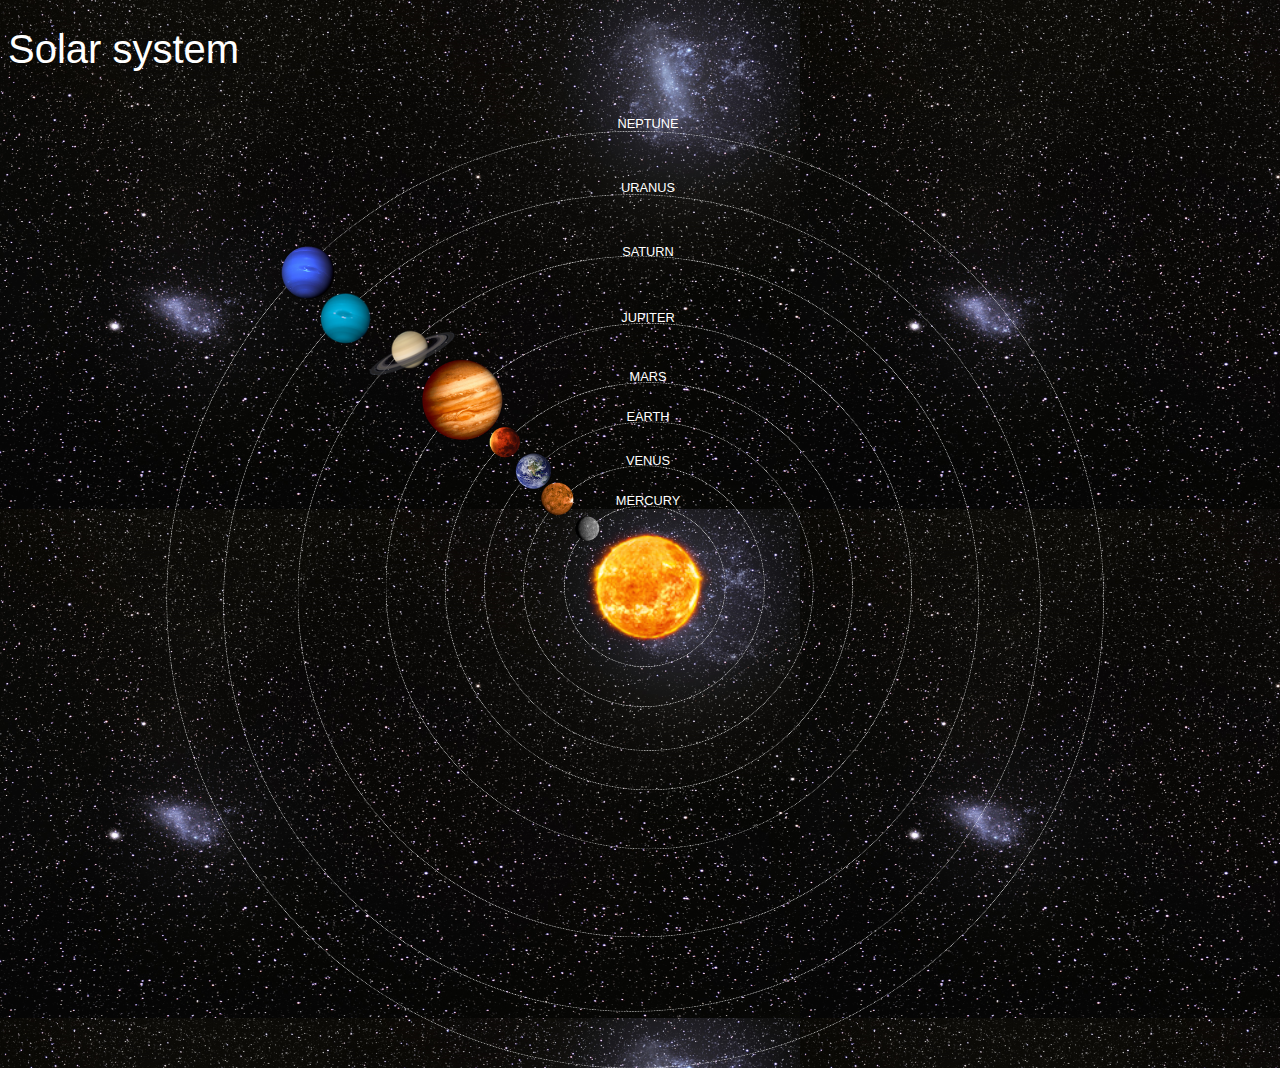
<file: index.html>
<!DOCTYPE HTML>
<head>
    <title>Solar systems</title>
    <link rel="stylesheet" href="style.css">

</head>
<body>
   
        <h1>Solar system</h1>
        
        <div id="container">
        <a href="sun.html"><img src="images/sun.png" id="sun"/></a>
        
        <div id="neptune-orbit">
        <a href="neptune.html"><img src="images/neptune.png" id="neptune"></a>
        </div>
        
        <div id="neptune-label" class="label-box">
            <a href="neptune.html">NEPTUNE</a>
        </div>
        

        
        
        
         <div id="uranus-orbit">
        <a href="uranus.html"><img src="images/uranus.png" id="uranus"></a>
        </div>
        
        <div id="uranus-label" class="label-box">
            <a href="uranus.html">URANUS</a>
        </div>
        

        
        
        
          <div id="saturn-orbit">
        <a href="saturn.html"><img src="images/saturn.png" id="saturn"></a>
        </div>
        
        <div id="saturn-label" class="label-box">
            <a href="saturn.html">SATURN</a>
        </div>

        
        
        
           <div id="jupiter-orbit">
        <a href="jupiter.html"><img src="images/jupiter.png" id="jupiter"></a>
        </div>
        
        <div id="jupiter-label" class="label-box">
            <a href="jupiter.html">JUPITER</a>
        </div>

        
        
        
        <div id="mars-orbit">   
        <a href="mars.html"><img src="images/mars.png" id="mars"></a>
        </div>
        
        <div id="mars-label" class="label-box">
            <a href="mars.html">MARS</a>
        </div>
 
        
        
        
            <div id="earth-orbit">
            <a href="earth.html"><img src="images/earth.png" id="earth"></a>
            </div>
        
        <div id="earth-label" class="label-box">
            <a href="earth.html">EARTH</a>
        </div>  
       
 
        
        
        
          <div id="venus-orbit">   
          <a href="venus.html"><img src="images/venus.png" id="venus"></a>
        </div>
        
        <div id="venus-label" class="label-box">
            <a href="venus.html">VENUS</a>
        </div>
   
        
         <div id="mercury-orbit">
        <a href="mercury.html"><img src="images/mercury.png" id="mercury"></a>
        </div>
        
        <div id="mercury-label" class="label-box">
            <a href="mercury.html">MERCURY</a>
        </div>
    </div>
 
</body>
</file>
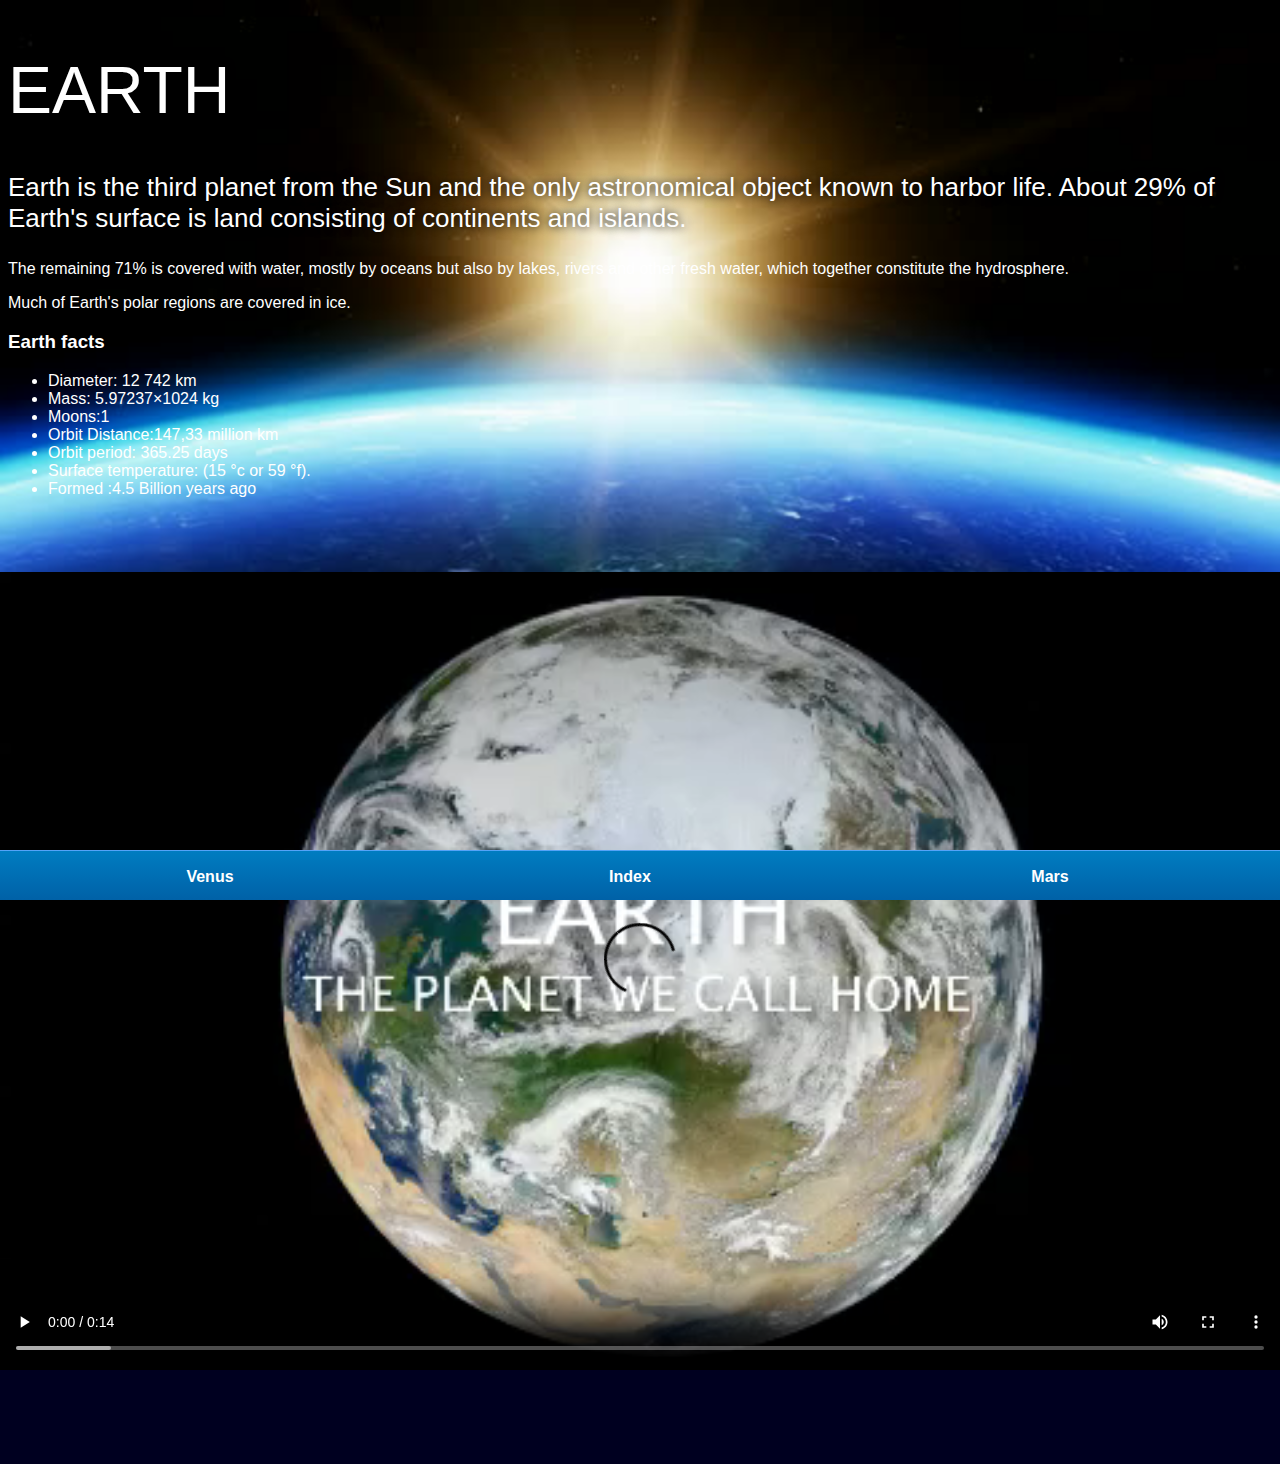
<file: earth.html>
<!DOCTYPE HTML>

<head>
    <title>Solar systems</title>
    <link rel="stylesheet" href="style-pages.css"/>

</head>
<body>
    <div id="main">
        <div id="content">
            <h1>Earth</h1>
            <p class="intro">Earth is the third planet from the Sun and the only astronomical object known to harbor life. About 29% of Earth's surface is land consisting of continents and islands.</p>
        
            <p>The remaining 71% is covered with water, mostly by oceans but also by lakes, rivers and other fresh water, which together constitute the hydrosphere.</p>
            
            <p> Much of Earth's polar regions are covered in ice.</p>
            
            
        <h3>Earth facts</h3>
        <ul>
            <li>Diameter: 12 742 km</li>
            <li>Mass:	5.97237×1024 kg </li>
            <li>Moons:1</li>
            <li>Orbit Distance:147,33 million km</li>
            <li>Orbit period: 365.25 days</li>
            <li>Surface temperature: (15 &deg;c or 59 &deg;f).</li>
            <li>Formed :4.5 Billion years ago </li>

        </ul>
        </div>
        
        
        <video id="video" controls>
            <source src="videos/earth-video.mp4"type="video/mp4">
        </video>
        
        <br/> 
        <br/>
        <br/>
        <br/> 
        <br/>
        <br/>
        
        
        <div id="tabs-bottom">
            
             
             <a href="venus.html">Venus</a>
            <a href="index.html">Index</a>
            <a href="mars.html">Mars</a>
          
        </div>
    
    </div>
</body>
</file>
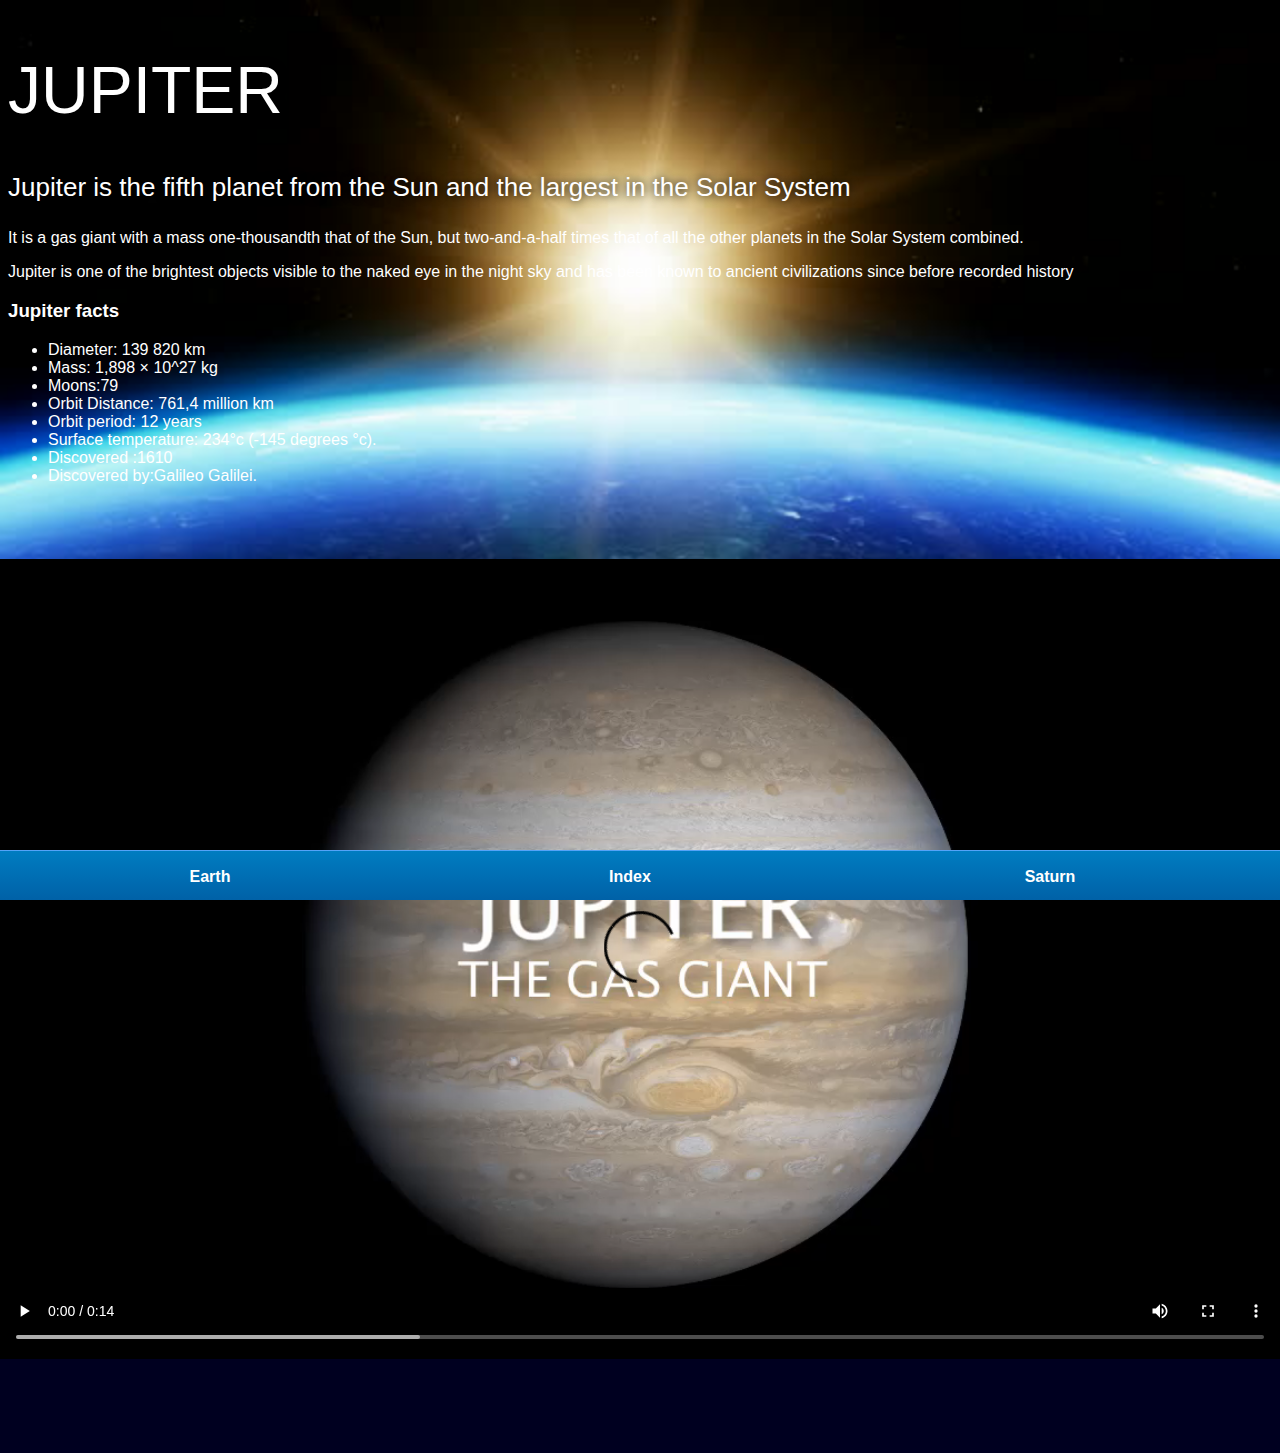
<file: jupiter.html>
<!DOCTYPE HTML>

<head>
    <title>Solar systems</title>
    <link rel="stylesheet" href="style-pages.css"/>

</head>
<body>
    <div id="main">
        <div id="content">
            
            <h1>jupiter</h1>
            <p class="intro">Jupiter is the fifth planet from the Sun and the largest in the Solar System</p>
        
            <p> It is a gas giant with a mass one-thousandth that of the Sun, but two-and-a-half times that of all the other planets in the Solar System combined. </p>
            
            <p>Jupiter is one of the brightest objects visible to the naked eye in the night sky and has been known to ancient civilizations since before recorded history</p>
            
          
            
            
        <h3>Jupiter facts</h3>
        <ul>
            <li>Diameter: 139 820 km</li>
            <li>Mass:  1,898 × 10^27 kg</li>
            <li>Moons:79 </li>
            <li>Orbit Distance: 761,4 million km </li>
            <li>Orbit period: 12 years</li>
            <li>Surface temperature:  234&deg;c (-145 degrees  &deg;c).</li>
            <li>Discovered :1610 </li>
            <li>Discovered by:Galileo Galilei.</li>

        </ul>
        </div>
        
        
        <video id="video" controls>
            <source src="videos/jupiter-video.mp4"type="video/mp4">
        </video>
        
        <br/> 
        <br/>
        <br/>
        <br/> 
        <br/>
        <br/>
        
        
        <div id="tabs-bottom">
            
             
             <a href="mars.html">Earth</a>
            <a href="index.html">Index</a>
            <a href="saturn.html">Saturn</a>
          
        </div>
    
    </div>
</body>
</file>
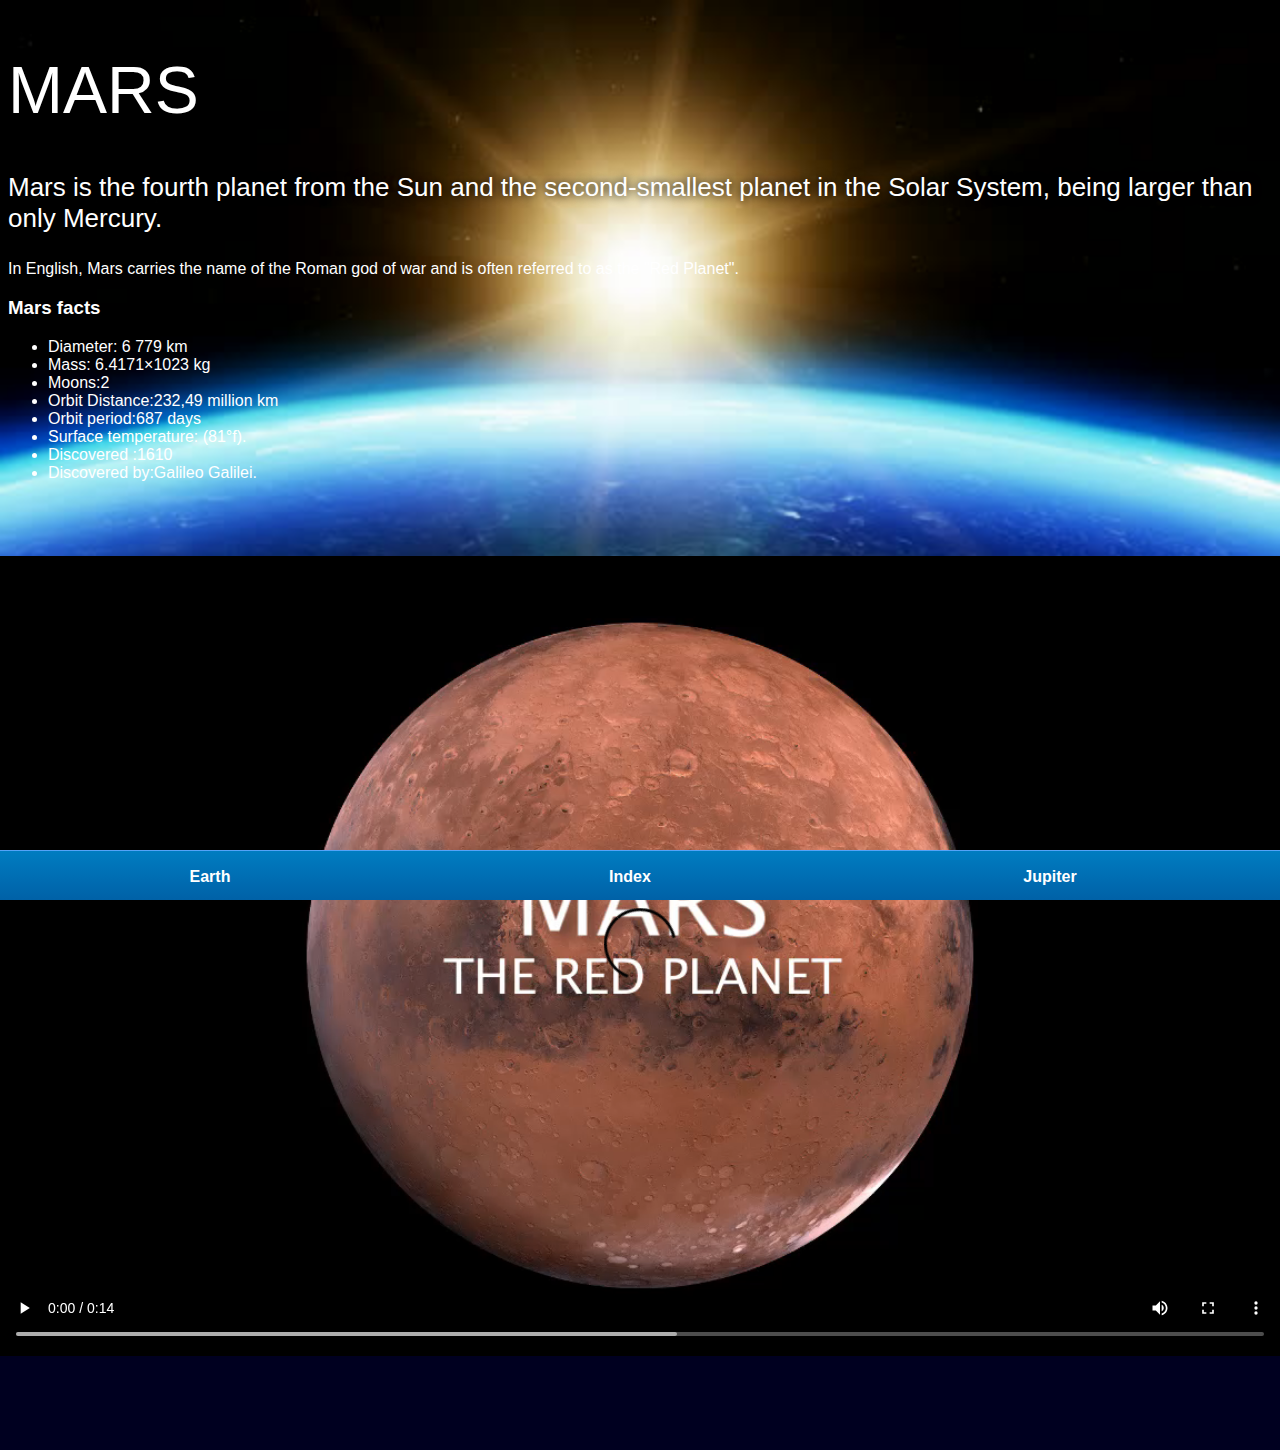
<file: mars.html>
<!DOCTYPE HTML>

<head>
    <title>Solar systems</title>
    <link rel="stylesheet" href="style-pages.css"/>

</head>
<body>
    <div id="main">
        <div id="content">
            
            <h1>Mars</h1>
            <p class="intro">Mars is the fourth planet from the Sun and the second-smallest planet in the Solar System, being larger than only Mercury. </p>
        
            <p>In English, Mars carries the name of the Roman god of war and is often referred to as the "Red Planet". </p>
            
          
            
            
        <h3>Mars facts</h3>
        <ul>
            <li>Diameter: 6 779 km</li>
            <li>Mass:	6.4171×1023 kg </li>
            <li>Moons:2 </li>
            <li>Orbit Distance:232,49 million km </li>
            <li>Orbit period:687 days  </li>
            <li>Surface temperature: (81&deg;f).</li>
            <li>Discovered :1610 </li>
            <li>Discovered by:Galileo Galilei.</li>

        </ul>
        </div>
        
        
        <video id="video" controls>
            <source src="videos/mars-video.mp4"type="video/mp4">
        </video>
        
        <br/> 
        <br/>
        <br/>
        <br/> 
        <br/>
        <br/>
        
        
        <div id="tabs-bottom">
            
             
             <a href="earth.html">Earth</a>
            <a href="index.html">Index</a>
            <a href="jupiter.html">Jupiter</a>
          
        </div>
    
    </div>
</body>
</file>
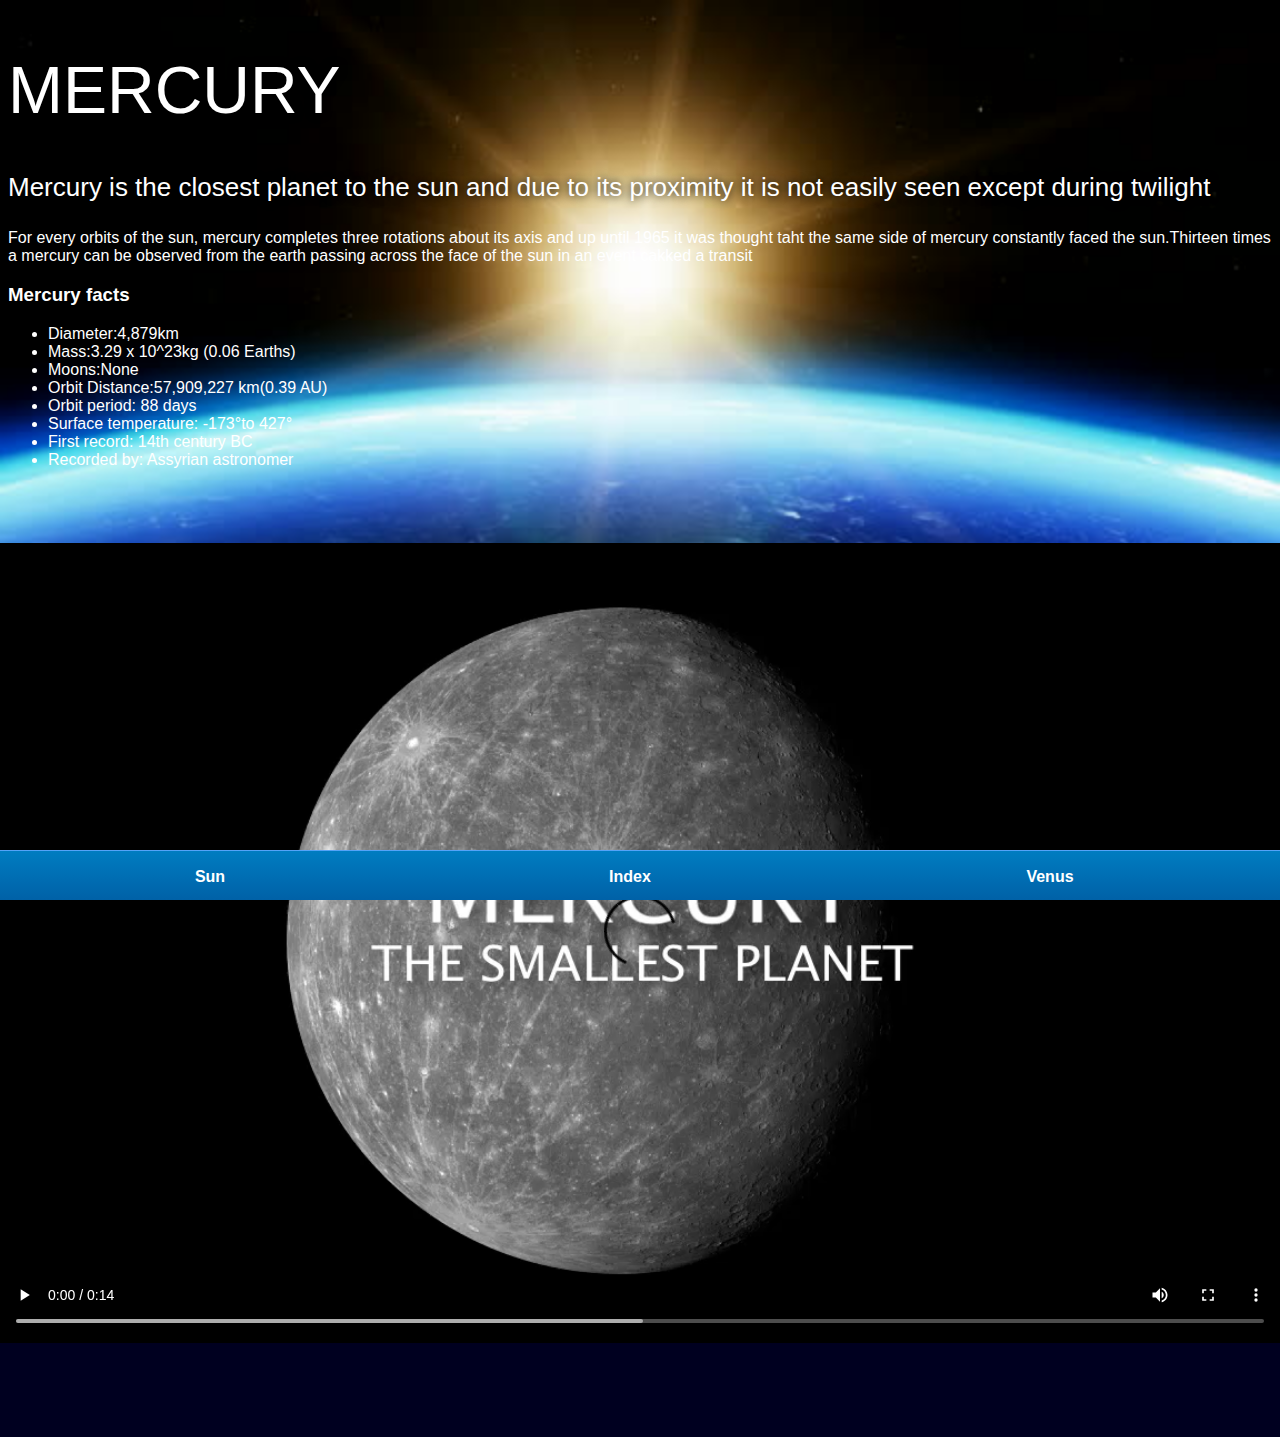
<file: mercury.html>
<!DOCTYPE HTML>

<head>
    <title>Solar systems</title>
    <link rel="stylesheet" href="style-pages.css"/>

</head>
<body>
    <div id="main">
        <div id="content">
            <h1>Mercury</h1>
            <p class="intro">Mercury is the closest planet to the sun and due to its proximity it is not easily seen except during twilight</p>
        
            <p>For every orbits of the sun, mercury completes three rotations about its axis and up until 1965 it was thought taht the same side of mercury constantly faced the sun.Thirteen times a mercury can be observed from the earth passing across the face of the sun in an event cakked a transit</p>
            
        <h3>Mercury facts</h3>
        <ul>
            <li>Diameter:4,879km</li>
            <li>Mass:3.29 x 10^23kg (0.06 Earths)</li>
            <li>Moons:None</li>
            <li>Orbit Distance:57,909,227 km(0.39 AU)</li>
            <li>Orbit period: 88 days</li>
            <li>Surface temperature: -173&deg;to 427&deg;</li>
            <li>First record: 14th century BC </li>
            <li>Recorded by: Assyrian astronomer</li>
          
        </ul>
        </div>
        
        
        <video id="video" controls>
            <source src="videos/mercury-video.mp4"type="video/mp4">
        </video>
        
        <br/> 
        <br/>
        <br/>
        <br/> 
        <br/>
        <br/>
        
        
        <div id="tabs-bottom">
            <a href="sun.html">Sun</a>
             <a href="index.html">Index</a>
             <a href="venus.html">Venus</a>
          
        </div>
    
    </div>
</body>
</file>
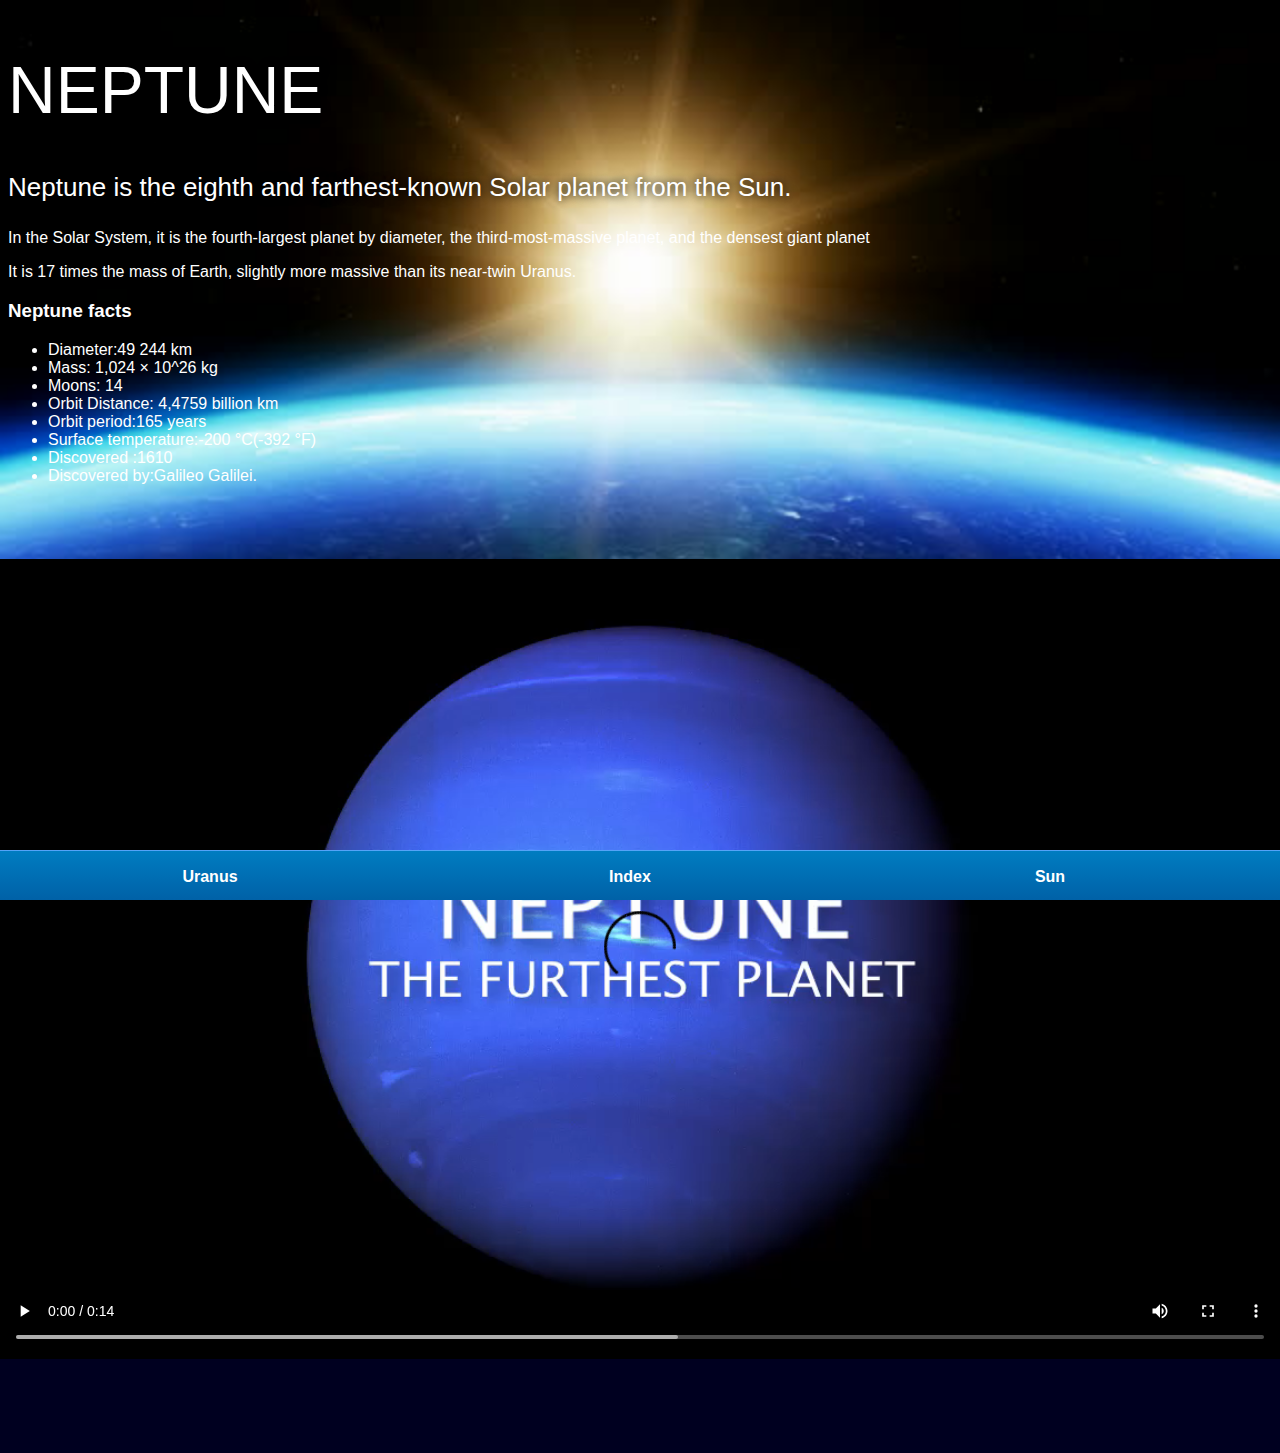
<file: neptune.html>
<!DOCTYPE HTML>

<head>
    <title>Solar systems</title>
    <link rel="stylesheet" href="style-pages.css"/>

</head>
<body>
    <div id="main">
        <div id="content">
            
            <h1>Neptune</h1>
            <p class="intro">Neptune is the eighth and farthest-known Solar planet from the Sun.</p>
        
            <p>In the Solar System, it is the fourth-largest planet by diameter, the third-most-massive planet, and the densest giant planet</p>
            
            <p>It is 17 times the mass of Earth, slightly more massive than its near-twin Uranus.</p>
            
          
            
            
        <h3>Neptune facts</h3>
        <ul>
            <li>Diameter:49 244 km </li>
            <li>Mass: 1,024 × 10^26 kg
</li>
            <li>Moons: 14</li>
            <li>Orbit Distance: 4,4759 billion km</li>
            <li>Orbit period:165 years</li>
            <li>Surface temperature:-200 &deg;C(-392 &deg;F)</li>
            <li>Discovered :1610  </li>
            <li>Discovered by:Galileo Galilei.</li>

        </ul>
        </div>
        
        
        <video id="video" controls>
            <source src="videos/neptune-video.mp4"type="video/mp4">
        </video>
        
        <br/> 
        <br/>
        <br/>
        <br/> 
        <br/>
        <br/>
        
        
        <div id="tabs-bottom">
            
             
             <a href="uranus.html">Uranus</a>
            <a href="index.html">Index</a>
            <a href="sun.html">Sun</a>
        </div>
    
    </div>
</body>
</file>
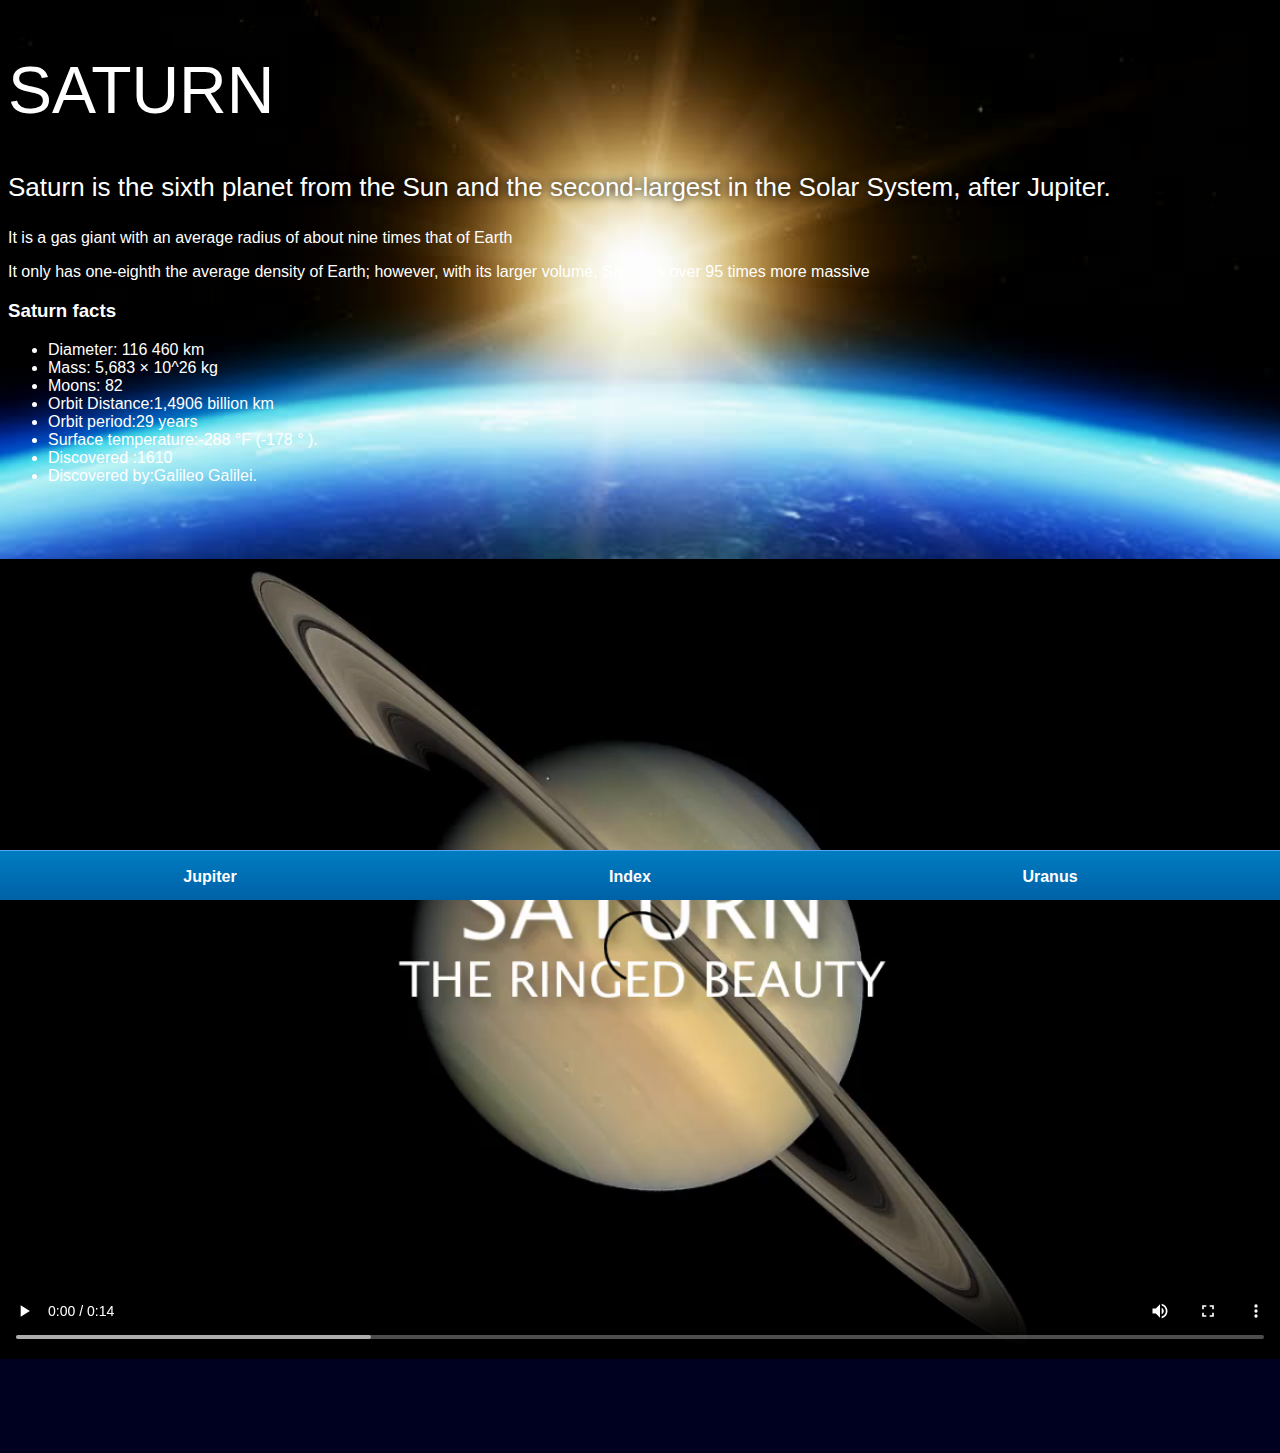
<file: saturn.html>
<!DOCTYPE HTML>

<head>
    <title>Solar systems</title>
    <link rel="stylesheet" href="style-pages.css"/>

</head>
<body>
    <div id="main">
        <div id="content">
            
            <h1>Saturn</h1>
            <p class="intro"> Saturn is the sixth planet from the Sun and the second-largest in the Solar System, after Jupiter. </p>
        
            <p>  It is a gas giant with an average radius of about nine times that of Earth</p>
            
            <p>It only has one-eighth the average density of Earth; however, with its larger volume, Saturn is over 95 times more massive </p>
            
          
            
            
        <h3>Saturn facts</h3>
        <ul>
            <li>Diameter: 116 460 km </li>
            <li>Mass: 5,683 × 10^26 kg </li>
            <li>Moons: 82</li>
            <li>Orbit Distance:1,4906 billion km </li>
            <li>Orbit period:29 years</li>
            <li>Surface temperature:-288 &deg;F (-178 &deg; ).</li>
            <li>Discovered :1610  </li>
            <li>Discovered by:Galileo Galilei.</li>

        </ul>
        </div>
        
        
        <video id="video" controls>
            <source src="videos/saturn-video.mp4"type="video/mp4">
        </video>
        
        <br/> 
        <br/>
        <br/>
        <br/> 
        <br/>
        <br/>
        
        
        <div id="tabs-bottom">
            
             
             <a href="jupiter.html">Jupiter</a>
            <a href="index.html">Index</a>
            <a href="uranus.html">Uranus</a>
        </div>
    
    </div>
</body>
</file>
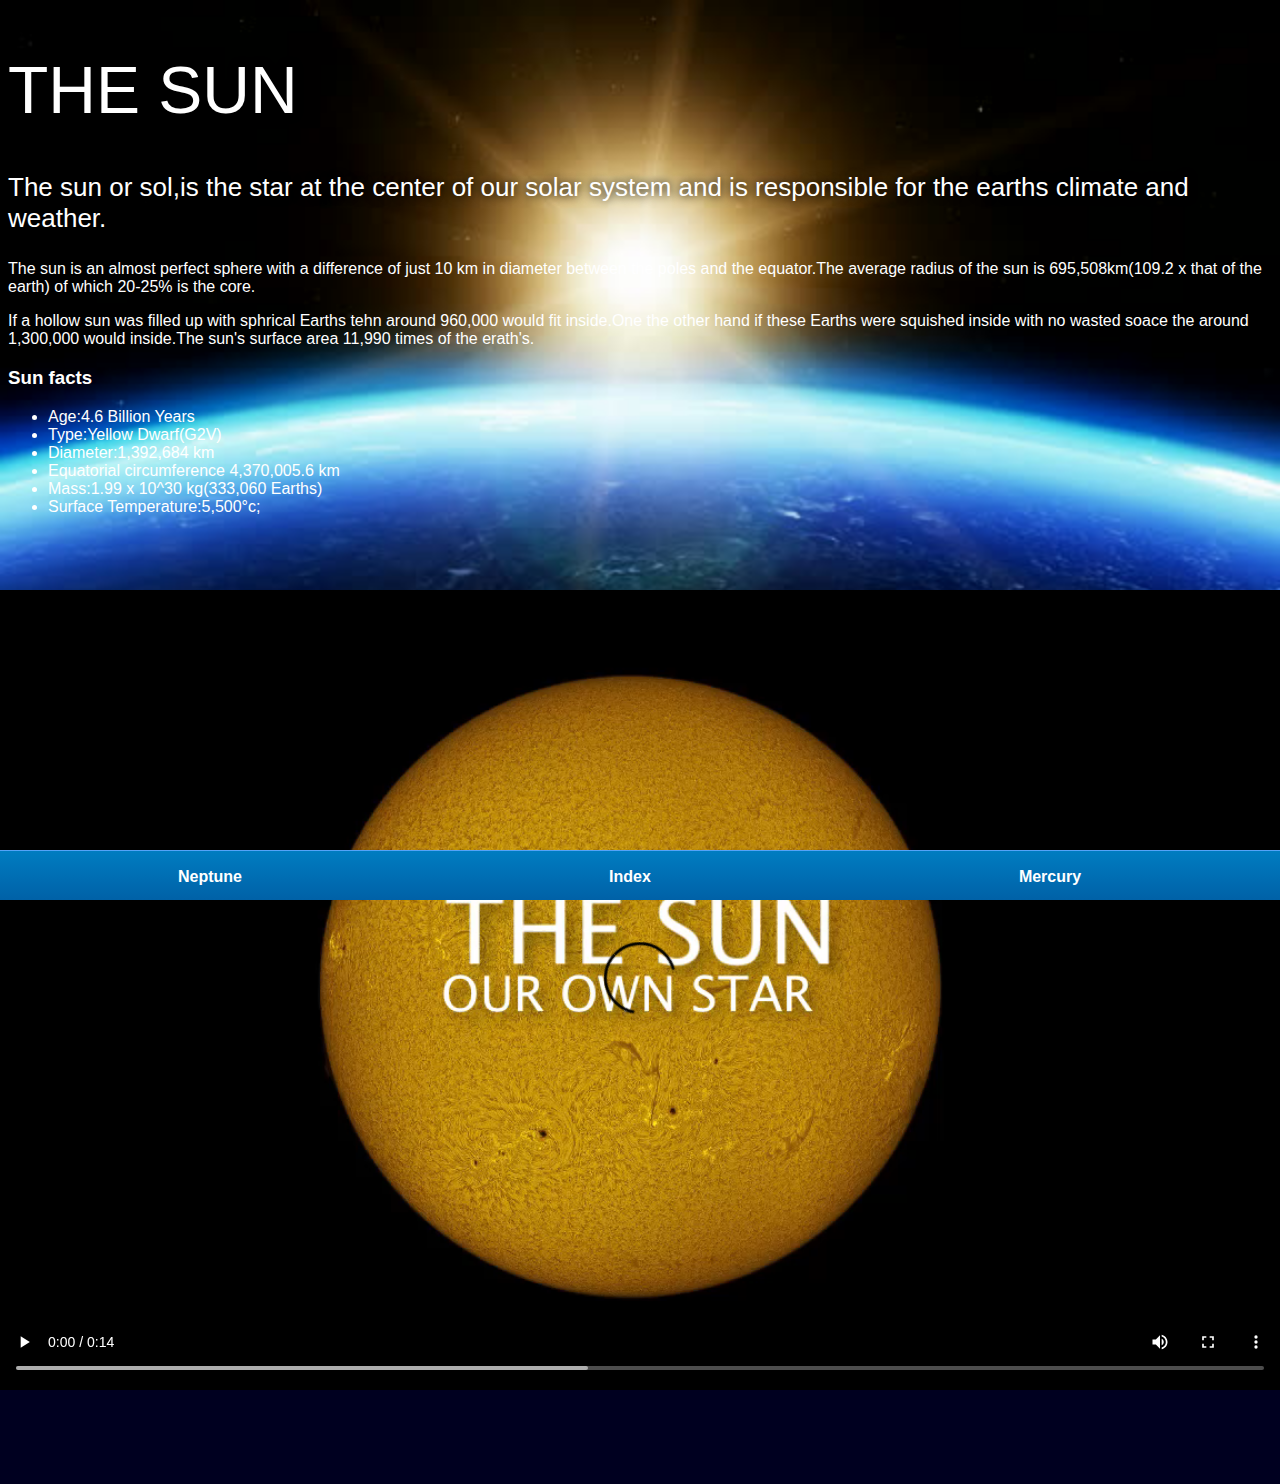
<file: sun.html>
<!DOCTYPE HTML>

<head>
    <title>Solar systems</title>
    <link rel="stylesheet" href="style-pages.css"/>

</head>
<body>
    <div id="main">
        <div id="content">
            <h1>The sun</h1>
            <p class="intro"> The sun or sol,is the star at the center of our solar system and is responsible for the earths climate and weather.</p>
            
            <p>The sun is an almost perfect sphere with a difference of just 10 km in diameter between the poles and the equator.The average radius of the sun is 695,508km(109.2 x that of the earth) of which 20-25% is the core.</p>
            
            <p>If a hollow sun was filled up with sphrical Earths tehn around 960,000 would fit inside.One the other hand if these Earths were squished inside with no wasted soace the around 1,300,000 would inside.The sun's surface area 11,990 times of the erath's.</p>
        <h3>Sun facts</h3>
        <ul>
            <li>Age:4.6 Billion Years</li>
            <li>Type:Yellow Dwarf(G2V)</li>
            <li>Diameter:1,392,684 km</li>
            <li>Equatorial circumference 4,370,005.6 km</li>
            <li>Mass:1.99 x 10^30 kg(333,060 Earths)</li>
            <li>Surface Temperature:5,500&degc;</li>
        </ul>
        </div>
        
        
        <video id="video" controls>
            <source src="videos/sun-video.mp4"type="video/mp4">
        </video>
        
        <br/> 
        <br/>
        <br/>
        <br/> 
        <br/>
        <br/>
        
        
        <div id="tabs-bottom">
            <a href="neptune.html">Neptune</a>
             <a href="index.html">Index</a>
             <a href="mercury.html">Mercury</a>
          
        </div>
    
    </div>
</body>
</file>
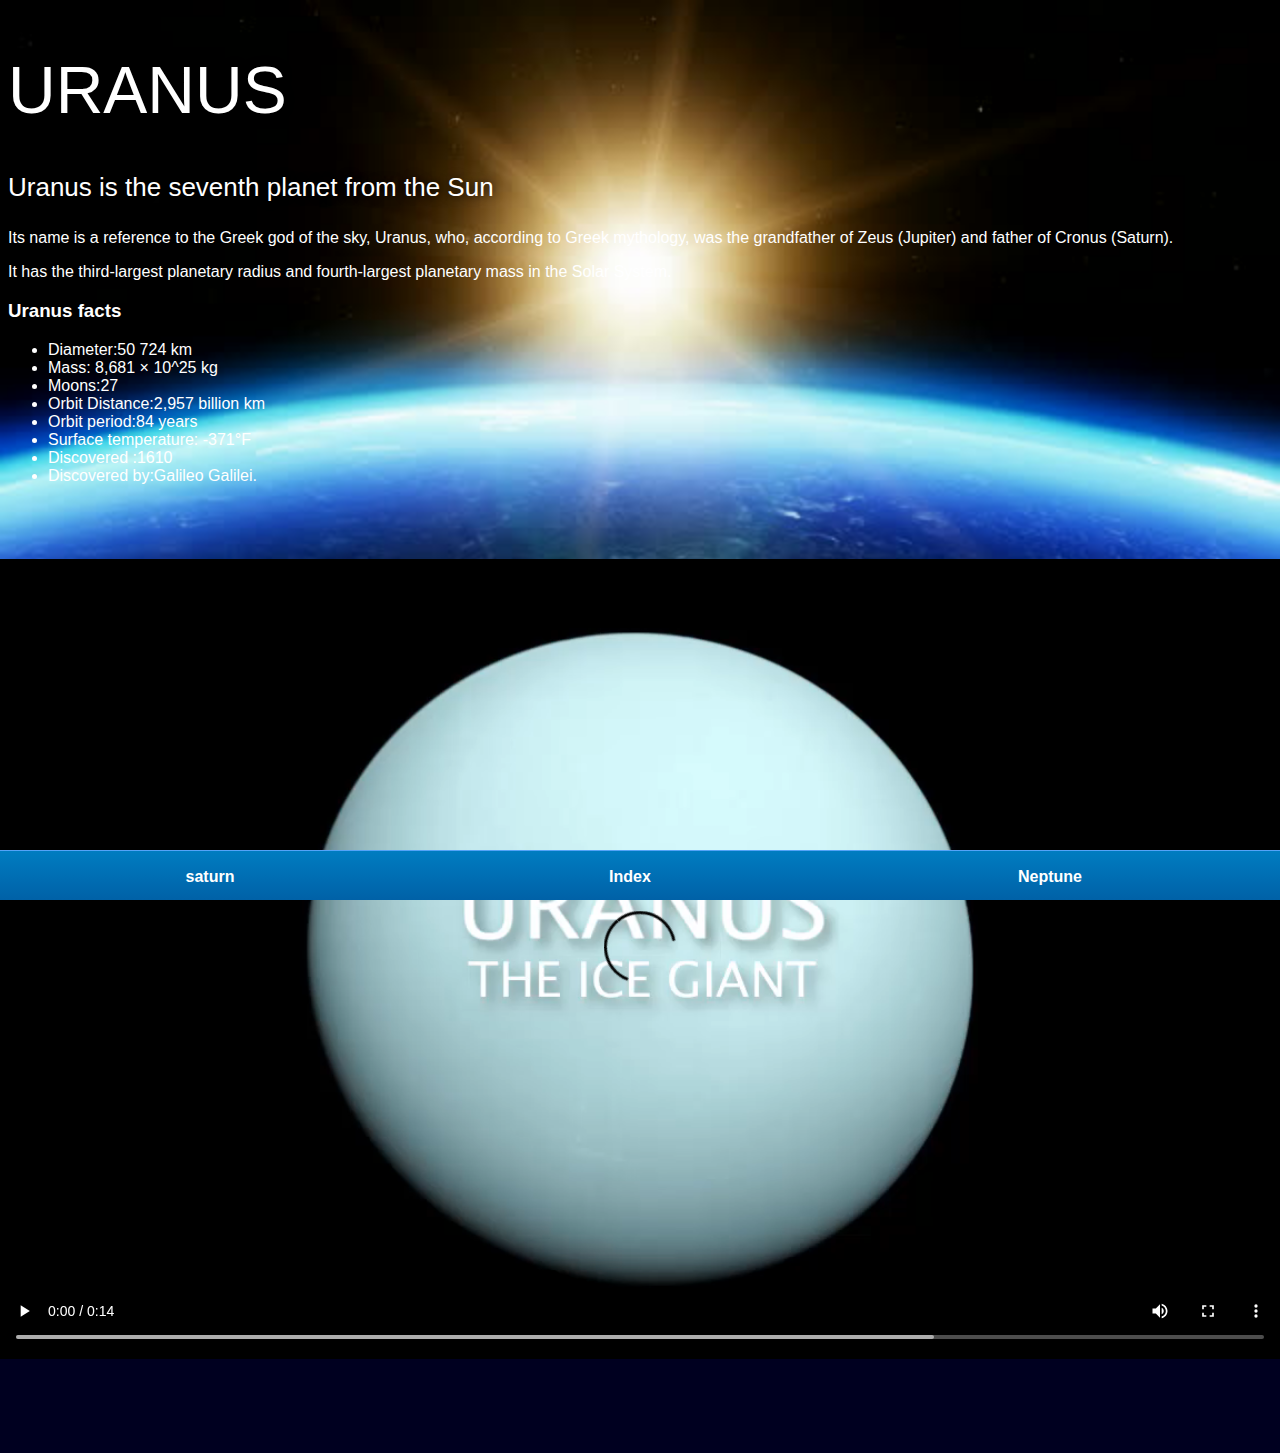
<file: uranus.html>
<!DOCTYPE HTML>

<head>
    <title>Solar systems</title>
    <link rel="stylesheet" href="style-pages.css"/>

</head>
<body>
    <div id="main">
        <div id="content">
            
            <h1>Uranus</h1>
            <p class="intro"> Uranus is the seventh planet from the Sun</p>
        
            <p>Its name is a reference to the Greek god of the sky, Uranus, who, according to Greek mythology, was the grandfather of Zeus (Jupiter) and father of Cronus (Saturn). </p>
            
            <p> It has the third-largest planetary radius and fourth-largest planetary mass in the Solar System.</p>
            
          
            
            
        <h3>Uranus facts</h3>
        <ul>
            <li>Diameter:50 724 km </li>
            <li>Mass: 8,681 × 10^25 kg</li>
            <li>Moons:27 </li>
            <li>Orbit Distance:2,957 billion km</li>
            <li>Orbit period:84 years </li>
            <li>Surface temperature: -371&deg;F</li>
            <li>Discovered :1610  </li>
            <li>Discovered by:Galileo Galilei.</li>

        </ul>
        </div>
        
        
        <video id="video" controls>
            <source src="videos/uranus-video.mp4"type="video/mp4">
        </video>
        
        <br/> 
        <br/>
        <br/>
        <br/> 
        <br/>
        <br/>
        
        
        <div id="tabs-bottom">
            
             
             <a href="saturn.html">saturn</a>
            <a href="index.html">Index</a>
            <a href="neptune.html">Neptune</a>
        </div>
    
    </div>
</body>
</file>
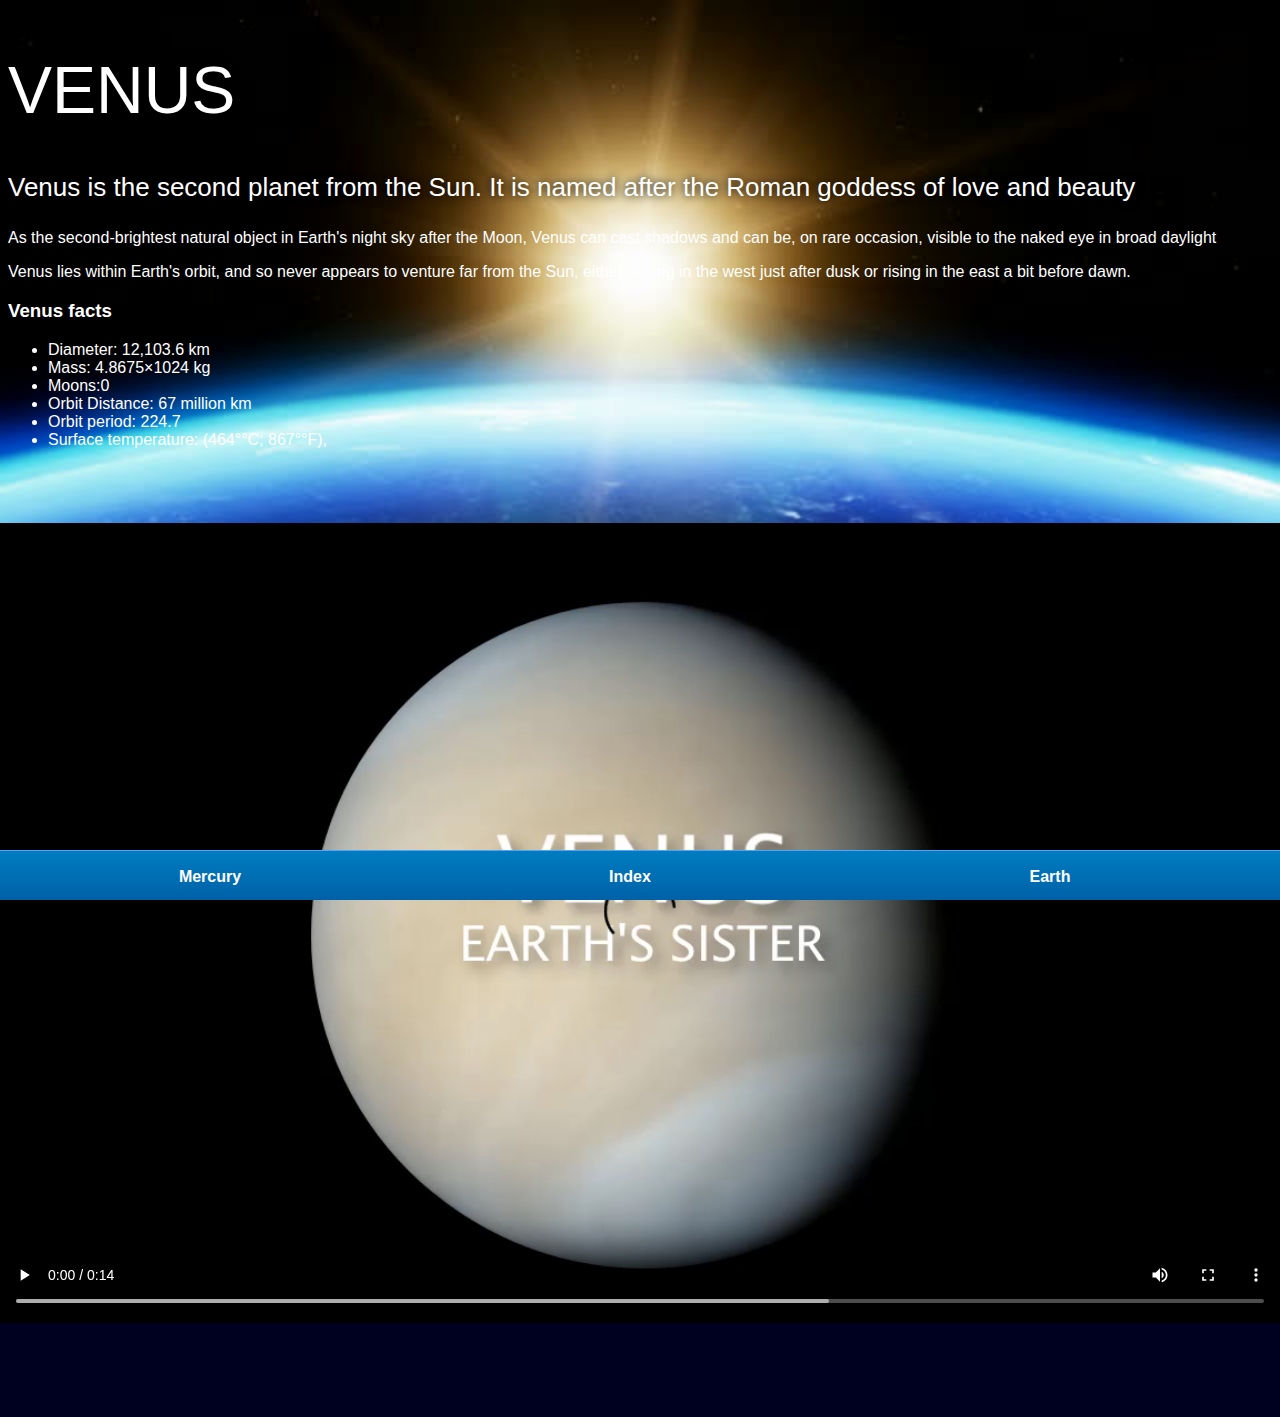
<file: venus.html>
<!DOCTYPE HTML>

<head>
    <title>Solar systems</title>
    <link rel="stylesheet" href="style-pages.css"/>

</head>
<body>
    <div id="main">
        <div id="content">
            <h1>Venus</h1>
            <p class="intro"> Venus is the second planet from the Sun. It is named after the Roman goddess of love and beauty </p>
        
            <p>As the second-brightest natural object in Earth's night sky after the Moon, Venus can cast shadows and can be, on rare occasion, visible to the naked eye in broad daylight </p>
            
            <p>Venus lies within Earth's orbit, and so never appears to venture far from the Sun, either setting in the west just after dusk or rising in the east a bit before dawn. </p>
            
            
        <h3>Venus facts</h3>
        <ul>
            <li>Diameter:  12,103.6 km </li>
            <li>Mass:	4.8675×1024 kg</li>
            <li>Moons:0</li>
            <li>Orbit Distance:  67 million km</li>
            <li>Orbit period:  224.7</li>
            <li>Surface temperature: (464&deg;°C; 867&deg;°F), </li>
         
        </ul>
        </div>
        
        
        <video id="video" controls>
            <source src="videos/venus-video.mp4"type="video/mp4">
        </video>
        
        <br/> 
        <br/>
        <br/>
        <br/> 
        <br/>
        <br/>
        
        
        <div id="tabs-bottom">
            
             
             <a href="mercury.html">Mercury</a>
            <a href="index.html">Index</a>
            <a href="earth.html">Earth</a>
          
        </div>
    
    </div>
</body>
</file>
<file: style.css>
body{
    width: 100%;
    height: 100%;
    background: url(images/space.png);
    overflow: hidden;
}

h1{
    font-family: sans-serif;
    font-weight: 100;
    font-size: 40px;
    text-shadow: 0 0 10px '#0000';
    color: white;
    
}

/*============================================SUN=====================================================*/
#sun{
    position: absolute;
    z-index: 1000;
    width: 160px;
    bottom: 10px;
    left:50%;
    margin-left: -80px;
}

/*============================================NEPTUNE=====================================================*/
#neptune{
    width: 66px;
    height: 66px;
    margin: 143px;
    z-index: 1000;
    animation: spin-right 8s linear infinite;
    -webkit-animation:spin-right 8s linear infinte;
}

#neptune-orbit{
    position: absolute;
    width: 1170px;
    height: 1170px;
    bottom: -512px;
    left: 50%;
    margin-left: -602px;
    border: 1px dotted white;
    border-radius: 50%;
    animation: spin-left 14s linear infinte;
    -webkit-animation:spin-left 14s linear infinite;
}

#neptune-label{
    bottom: 660px;
}

/*============================================URANUS=====================================================*/
#uranus{
    width: 66px;
    height: 66px;
    margin: 120px;
    z-index: 1000;
    animation: spin-right 8s linear infinite;
    -webkit-animation:spin-right 8s linear infinte;
}

#uranus-orbit{
    position: absolute;
    width: 1020px;
    height: 1020px;
    bottom: -441px;
    left: 50%;
    margin-left: -531px;
    border: 1px dotted white;
    border-radius: 50%;
    animation: spin-left 15s linear infinte;
    -webkit-animation:spin-left 15s linear infinite;
}

#uranus-label{
    bottom: 580px;
}

/*============================================SATURN=====================================================*/
#saturn{
    width: 110px;
    margin: 85px;
    z-index: 1000;
    animation: spin-right 13s linear infinite;
    -webkit-animation:spin-right 13s linear infinte;
}

#saturn-orbit{
    position: absolute;
    width: 850px;
    height: 850px;
    bottom: -348px;
    left: 50%;
    margin-left: -438px;
    border: 1px dotted white;
    border-radius: 50%;
    animation: spin-left 13s linear infinte;
    -webkit-animation:spin-left 13s linear infinite;
}

#saturn-label{
    bottom: 500px;
}


/*============================================JUPITER=====================================================*/
#jupiter{
    width: 100px;
    height: 100px;
    margin: 45px;
    z-index: 1000;
    animation: spin-right 10s linear infinite;
    -webkit-animation:spin-right 10s linear infinte;
}

#jupiter-orbit{
    position: absolute;
    width: 656px;
    height: 656px;
    bottom: -238px;
    left: 50%;
    margin-left: -328px;
    border: 1px dotted white;
    border-radius: 50%;
    animation: spin-left 10s linear infinte;
    -webkit-animation:spin-left 10s linear infinite;
}

#jupiter-label{
    bottom: 417px;
}

/*============================================MARS=====================================================*/
#mars{
    width: 38px;
    height: 38px;
    margin: 55px;
    z-index: 1000;
    animation: spin-right 3s linear infinite;
    -webkit-animation:spin-right 3s linear infinte;
}

#mars-orbit{
    position: absolute;
    width: 508px;
    height: 508px;
    bottom: -164px;
    left: 50%;
    margin-left: -254px;
    border: 1px dotted white;
    border-radius: 50%;
    animation: spin-left 4s linear infinte;
    -webkit-animation:spin-left 4s linear infinite;
}

#mars-label{
    bottom: 343px;
}

/*============================================EARTH=====================================================*/
#earth{
    width: 50px;
    height: 50px;
    margin: 36px;
    z-index: 1000;
    animation: spin-right 3s linear infinite;
    -webkit-animation:spin-right 3s linear infinte;
}

#earth-orbit{
    position: absolute;
    width: 410px;
    height: 410px;
    bottom: -115px;
    left: 50%;
    margin-left: -205px;
    border: 1px dotted white;
    border-radius: 50%;
    animation: spin-left 5s linear infinte;
    -webkit-animation:spin-left 5s linear infinite;
}

#earth-label{
    bottom: 294px;
}

/*============================================VENUS=====================================================*/
#venus{
    width: 50px;
    height: 50px;
    margin: 16px;
    z-index: 1000;
    animation: spin-right 3s linear infinite;
    -webkit-animation:spin-right 3s linear infinte;
}

#venus-orbit{
    position: absolute;
    width: 300px;
    height: 300px;
    bottom: -60px;
    left: 50%;
    margin-left: -156px;
    border: 1px dotted white;
    border-radius: 50%;
    animation: spin-left 5s linear infinte;
    -webkit-animation:spin-left 5s linear infinite;
}

#venus-label{
    bottom: 239px;
}

/*============================================MERCURY=====================================================*/
#mercury{
    width: 40px;
    height: 40px;
    margin: 8px;
    z-index: 1000;
    animation: spin-right 3s linear infinite;
    -webkit-animation:spin-right 3s linear infinte;
}

#mercury-orbit{
    position: absolute;
    width: 200px;
    height: 200px;
    bottom: -10px;
    left: 50%;
    margin-left: -105px;
    border: 1px dotted white;
    border-radius: 50%;
    animation: spin-left 2s linear infinte;
    -webkit-animation:spin-left 2s linear infinite;
}

#mercury-label{
    bottom: 189px;
}

/*============================================LABEL BOX=====================================================*/
.label-box{
    position: absolute;
    width: 150px;
    left: 50%;
    margin-left: -75px;
    text-align: center;
    color: white;
    font-weight: 100;
    font-family: sans-serif;
}
.label-box a{
    text-decoration: none;
    padding: 0;
    margin: 0;
}


.label-box a{
    color: white;
}

/*============================================ANIMATION=====================================================*/


@keyframes spin-left{
    100%{
        transform: rotate(-360deg);
        -webkit-transform:rotate(-360);
    }
}

@keyframes spin-right{
    100%{
        transform: rotate(360deg);
        -webkit-transform:rotate(360deg);
    }
}


/*============================================PLEASE REMOVE=====================================================*/

#container{
    transform: scale(0.8,0.8)translate(0,700px);
}
</file>
<file: style-pages.css>
body{
    margin: 0;
    padding: 0;
    width: 100%;
    background-color: #000020;
    font-family: sans-serif;
    background-image:url(images/earth-sunrise.jpg);
    background-repeat: no-repeat;
    background-size: 100%;
    color: #ffffff;
}
h1{
    font-weight: 100;
    font-size: 66px;
    text-shadow: 0 0 10px #000000;
    text-transform: uppercase;
}

p.intro{
    font-size: 26px;
    font-weight: 200;
    text-shadow: 0 0 10px #000000;
}

#content{
    margin-bottom:50px;
    padding: 8px;
}

#video{
    width: 100%;
   
}


/*============================================BOTTOMS TABS=====================================================*/
#tabs-bottom{
    position: fixed;
    bottom: 0;
    left: 0;
    z-index: 500;
    display: inline-block;
    width: 100%;
    height: 50px;
    
    box-shadow: inset 0px 1px 0px 0px #54a3f7;
    background: linear-gradient(#007dc1,#0061a7);
}

#tabs-bottom a{
    float: left;
    display: block;
    width: 30%;
    height: 35px;
    font-weight: 700;
    color: white;
    text-align: center;
    text-decoration: none;
    text-shadow: 0px, 1px,0px #154682;
    padding: 18px;
}
        
        
        
        
        
        
        
        
        
        
        
        
        
        
        
        
}
</file>
